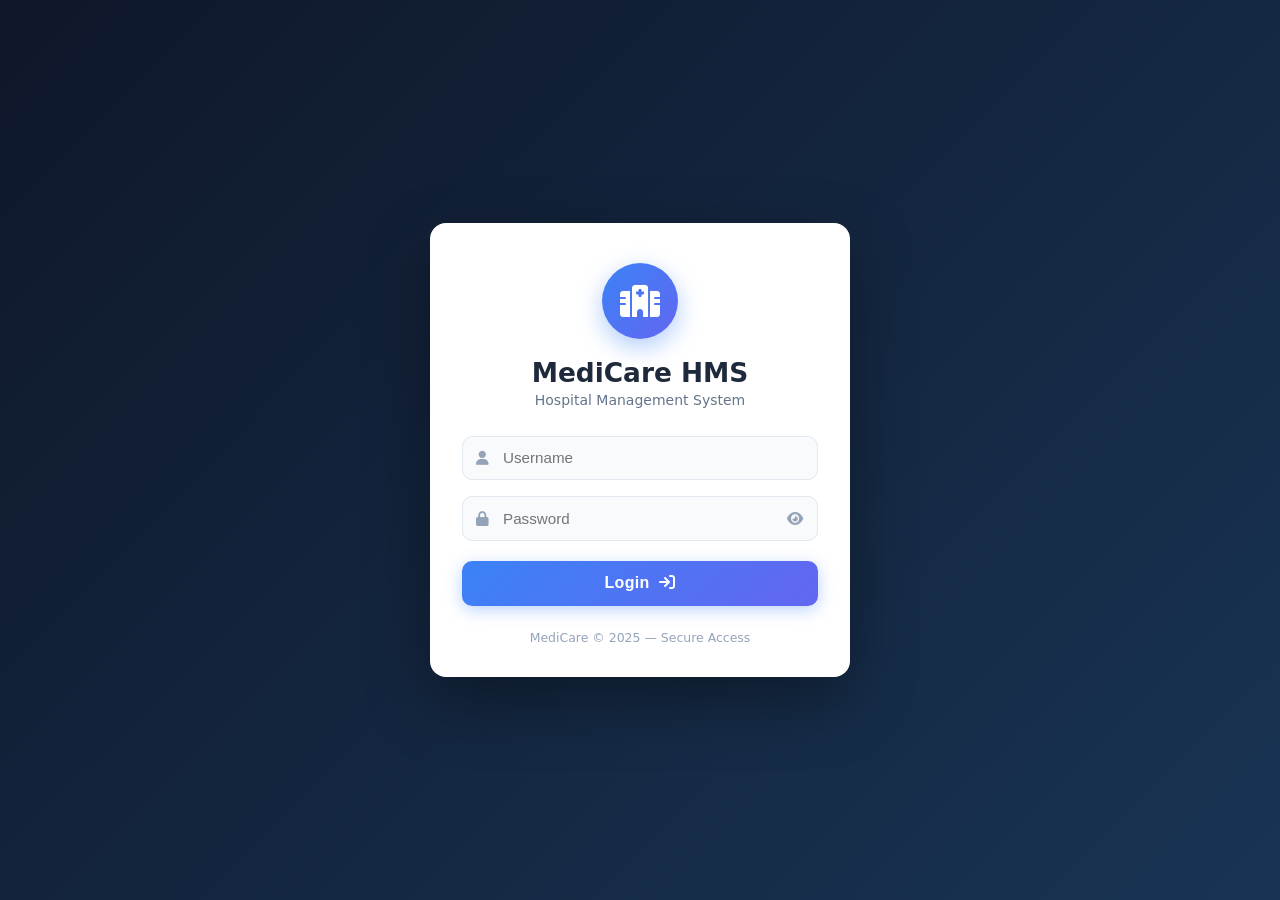
<file: index.html>
<!DOCTYPE html>
<html lang="en">
<head>
  <meta charset="UTF-8" />
  <meta name="viewport" content="width=device-width, initial-scale=1.0"/>
  <title>MediCare – Hospital Management System</title>
  <link rel="stylesheet" href="style.css"/>
  <link rel="stylesheet" href="https://cdnjs.cloudflare.com/ajax/libs/font-awesome/6.5.0/css/all.min.css"/>
</head>
<body class="light">

<!-- ═══════════════════════════ MAIN APP ═══════════════════════════ -->
<div id="app" class="app">

  <!-- Sidebar -->
  <aside class="sidebar" id="sidebar">
    <div class="sidebar-header">
      <i class="fa-solid fa-hospital"></i>
      <span class="brand">MediCare</span>
    </div>
    <nav class="sidebar-nav">
      <a href="#" class="nav-item active" data-page="dashboard"><i class="fa-solid fa-gauge-high"></i><span>Dashboard</span></a>
      <a href="#" class="nav-item" data-page="patients"><i class="fa-solid fa-bed-pulse"></i><span>Patients</span></a>
      <a href="#" class="nav-item" data-page="doctors"><i class="fa-solid fa-user-doctor"></i><span>Doctors</span></a>
      <a href="#" class="nav-item" data-page="appointments"><i class="fa-solid fa-calendar-check"></i><span>Appointments</span></a>
      <a href="#" class="nav-item" data-page="billing"><i class="fa-solid fa-file-invoice-dollar"></i><span>Billing</span></a>
    </nav>
    <div class="sidebar-footer">
      <button id="themeToggle" class="btn-icon" title="Toggle Theme"><i class="fa-solid fa-circle-half-stroke"></i></button>

    </div>
  </aside>

  <!-- Main Content -->
  <div class="main-wrap">
    <!-- Top Bar -->
    <header class="topbar">
      <button class="btn-icon" id="sidebarToggle"><i class="fa-solid fa-bars"></i></button>
      <h1 class="page-title" id="pageTitle">Dashboard</h1>
      <div class="topbar-right">
        <span class="admin-badge"><i class="fa-solid fa-circle-user"></i> Siva</span>
        <button id="logoutBtn" onclick="logoutUser()" title="Logout" style="
          display:inline-flex; align-items:center; gap:0.4rem;
          background:#ef4444; color:#fff; border:none; border-radius:8px;
          padding:0.5rem 1rem; font-size:0.85rem; font-weight:600;
          cursor:pointer; transition:background 0.2s, transform 0.2s;
        " onmouseover="this.style.background='#dc2626';this.style.transform='translateY(-1px)'" onmouseout="this.style.background='#ef4444';this.style.transform='translateY(0)'">
          <i class="fa-solid fa-right-from-bracket"></i> Logout
        </button>
      </div>
    </header>

    <!-- Notification Toast -->
    <div id="toast" class="toast hidden"></div>

    <!-- ── DASHBOARD ── -->
    <section id="page-dashboard" class="page active">
      <div class="stats-grid">
        <div class="stat-card blue">
          <div class="stat-icon"><i class="fa-solid fa-bed-pulse"></i></div>
          <div class="stat-info"><span class="stat-num" id="statPatients">0</span><span class="stat-label">Total Patients</span></div>
        </div>
        <div class="stat-card green">
          <div class="stat-icon"><i class="fa-solid fa-user-doctor"></i></div>
          <div class="stat-info"><span class="stat-num" id="statDoctors">0</span><span class="stat-label">Total Doctors</span></div>
        </div>
        <div class="stat-card orange">
          <div class="stat-icon"><i class="fa-solid fa-calendar-check"></i></div>
          <div class="stat-info"><span class="stat-num" id="statAppointments">0</span><span class="stat-label">Appointments</span></div>
        </div>
        <div class="stat-card purple">
          <div class="stat-icon"><i class="fa-solid fa-file-invoice-dollar"></i></div>
          <div class="stat-info"><span class="stat-num" id="statBills">0</span><span class="stat-label">Bills Generated</span></div>
        </div>
      </div>

      <div class="dash-grid">
        <div class="card">
          <div class="card-header"><h3><i class="fa-solid fa-clock-rotate-left"></i> Recent Appointments</h3></div>
          <div class="card-body"><table class="tbl" id="dashApptTable"><thead><tr><th>Patient</th><th>Doctor</th><th>Date</th><th>Status</th></tr></thead><tbody></tbody></table></div>
        </div>
        <div class="card">
          <div class="card-header"><h3><i class="fa-solid fa-user-doctor"></i> Available Doctors</h3></div>
          <div class="card-body"><table class="tbl" id="dashDocTable"><thead><tr><th>Name</th><th>Specialization</th><th>Status</th></tr></thead><tbody></tbody></table></div>
        </div>
      </div>
    </section>

    <!-- ── PATIENTS ── -->
    <section id="page-patients" class="page">
      <div class="page-actions">
        <input type="text" class="search-input" id="patientSearch" placeholder="Search patients…"/>
        <button class="btn-primary" onclick="openModal('patientModal')"><i class="fa-solid fa-plus"></i> Add Patient</button>
      </div>
      <div class="card">
        <div class="card-body">
          <table class="tbl" id="patientTable">
            <thead><tr><th>#</th><th>Name</th><th>Age</th><th>Gender</th><th>Blood</th><th>Phone</th><th>Actions</th></tr></thead>
            <tbody></tbody>
          </table>
        </div>
      </div>
    </section>

    <!-- ── DOCTORS ── -->
    <section id="page-doctors" class="page">
      <div class="page-actions">
        <input type="text" class="search-input" id="doctorSearch" placeholder="Search doctors…"/>
        <button class="btn-primary" onclick="openModal('doctorModal')"><i class="fa-solid fa-plus"></i> Add Doctor</button>
      </div>
      <div class="card">
        <div class="card-body">
          <table class="tbl" id="doctorTable">
            <thead><tr><th>#</th><th>Name</th><th>Specialization</th><th>Phone</th><th>Availability</th><th>Actions</th></tr></thead>
            <tbody></tbody>
          </table>
        </div>
      </div>
    </section>

    <!-- ── APPOINTMENTS ── -->
    <section id="page-appointments" class="page">
      <div class="page-actions">
        <input type="text" class="search-input" id="apptSearch" placeholder="Search appointments…"/>
        <button class="btn-primary" onclick="openModal('apptModal')"><i class="fa-solid fa-plus"></i> Book Appointment</button>
      </div>
      <div class="card">
        <div class="card-body">
          <table class="tbl" id="apptTable">
            <thead><tr><th>#</th><th>Patient</th><th>Doctor</th><th>Date & Time</th><th>Reason</th><th>Status</th><th>Actions</th></tr></thead>
            <tbody></tbody>
          </table>
        </div>
      </div>
    </section>

    <!-- ── BILLING ── -->
    <section id="page-billing" class="page">
      <div class="page-actions">
        <input type="text" class="search-input" id="billSearch" placeholder="Search bills…"/>
        <button class="btn-primary" onclick="openModal('billModal')"><i class="fa-solid fa-plus"></i> Generate Bill</button>
      </div>
      <div class="card">
        <div class="card-body">
          <table class="tbl" id="billTable">
            <thead><tr><th>#</th><th>Patient</th><th>Service</th><th>Amount</th><th>Date</th><th>Status</th><th>Actions</th></tr></thead>
            <tbody></tbody>
          </table>
        </div>
      </div>
    </section>
  </div><!-- /main-wrap -->
</div><!-- /app -->

<!-- ═══════════════════════════ MODALS ═══════════════════════════ -->

<!-- Patient Modal -->
<div id="patientModal" class="modal-overlay hidden">
  <div class="modal">
    <div class="modal-header">
      <h3 id="patientModalTitle">Add Patient</h3>
      <button class="btn-icon" onclick="closeModal('patientModal')"><i class="fa-solid fa-xmark"></i></button>
    </div>
    <form id="patientForm" novalidate>
      <input type="hidden" id="patientId"/>
      <div class="form-grid">
        <div class="form-group"><label>Full Name *</label><input type="text" id="pName" placeholder="John Doe"/></div>
        <div class="form-group"><label>Age *</label><input type="number" id="pAge" placeholder="25" min="0" max="150"/></div>
        <div class="form-group"><label>Gender *</label>
          <select id="pGender"><option value="">Select</option><option>Male</option><option>Female</option><option>Other</option></select>
        </div>
        <div class="form-group"><label>Blood Group</label>
          <select id="pBlood"><option value="">Select</option><option>A+</option><option>A-</option><option>B+</option><option>B-</option><option>O+</option><option>O-</option><option>AB+</option><option>AB-</option></select>
        </div>
        <div class="form-group"><label>Phone *</label><input type="tel" id="pPhone" placeholder="0300-0000000"/></div>
        <div class="form-group"><label>Email</label><input type="email" id="pEmail" placeholder="john@email.com"/></div>
        <div class="form-group full"><label>Address</label><input type="text" id="pAddress" placeholder="Street, City"/></div>
      </div>
      <div class="modal-footer">
        <button type="button" class="btn-secondary" onclick="closeModal('patientModal')">Cancel</button>
        <button type="submit" class="btn-primary">Save Patient</button>
      </div>
    </form>
  </div>
</div>

<!-- Doctor Modal -->
<div id="doctorModal" class="modal-overlay hidden">
  <div class="modal">
    <div class="modal-header">
      <h3 id="doctorModalTitle">Add Doctor</h3>
      <button class="btn-icon" onclick="closeModal('doctorModal')"><i class="fa-solid fa-xmark"></i></button>
    </div>
    <form id="doctorForm" novalidate>
      <input type="hidden" id="doctorId"/>
      <div class="form-grid">
        <div class="form-group"><label>Full Name *</label><input type="text" id="dName" placeholder="Dr. Jane Smith"/></div>
        <div class="form-group"><label>Specialization *</label><input type="text" id="dSpec" placeholder="Cardiology"/></div>
        <div class="form-group"><label>Phone *</label><input type="tel" id="dPhone" placeholder="0300-0000000"/></div>
        <div class="form-group"><label>Email</label><input type="email" id="dEmail" placeholder="dr.jane@hospital.com"/></div>
        <div class="form-group"><label>Availability *</label>
          <select id="dAvail"><option value="">Select</option><option>Available</option><option>Busy</option><option>On Leave</option></select>
        </div>
        <div class="form-group"><label>Experience (yrs)</label><input type="number" id="dExp" placeholder="5" min="0"/></div>
      </div>
      <div class="modal-footer">
        <button type="button" class="btn-secondary" onclick="closeModal('doctorModal')">Cancel</button>
        <button type="submit" class="btn-primary">Save Doctor</button>
      </div>
    </form>
  </div>
</div>

<!-- Appointment Modal -->
<div id="apptModal" class="modal-overlay hidden">
  <div class="modal">
    <div class="modal-header">
      <h3 id="apptModalTitle">Book Appointment</h3>
      <button class="btn-icon" onclick="closeModal('apptModal')"><i class="fa-solid fa-xmark"></i></button>
    </div>
    <form id="apptForm" novalidate>
      <input type="hidden" id="apptId"/>
      <div class="form-grid">
        <div class="form-group"><label>Patient *</label>
          <select id="apptPatient"><option value="">Select Patient</option></select>
        </div>
        <div class="form-group"><label>Doctor *</label>
          <select id="apptDoctor"><option value="">Select Doctor</option></select>
        </div>
        <div class="form-group"><label>Date *</label><input type="date" id="apptDate"/></div>
        <div class="form-group"><label>Time *</label><input type="time" id="apptTime"/></div>
        <div class="form-group full"><label>Reason</label><input type="text" id="apptReason" placeholder="Routine checkup…"/></div>
        <div class="form-group"><label>Status</label>
          <select id="apptStatus"><option>Scheduled</option><option>Completed</option><option>Cancelled</option></select>
        </div>
      </div>
      <div class="modal-footer">
        <button type="button" class="btn-secondary" onclick="closeModal('apptModal')">Cancel</button>
        <button type="submit" class="btn-primary">Save Appointment</button>
      </div>
    </form>
  </div>
</div>

<!-- Bill Modal -->
<div id="billModal" class="modal-overlay hidden">
  <div class="modal">
    <div class="modal-header">
      <h3 id="billModalTitle">Generate Bill</h3>
      <button class="btn-icon" onclick="closeModal('billModal')"><i class="fa-solid fa-xmark"></i></button>
    </div>
    <form id="billForm" novalidate>
      <input type="hidden" id="billId"/>
      <div class="form-grid">
        <div class="form-group"><label>Patient *</label>
          <select id="billPatient"><option value="">Select Patient</option></select>
        </div>
        <div class="form-group"><label>Service *</label><input type="text" id="billService" placeholder="Consultation, Surgery…"/></div>
        <div class="form-group"><label>Amount (PKR) *</label><input type="number" id="billAmount" placeholder="5000" min="0"/></div>
        <div class="form-group"><label>Date *</label><input type="date" id="billDate"/></div>
        <div class="form-group"><label>Payment Status</label>
          <select id="billStatus"><option>Pending</option><option>Paid</option><option>Partial</option></select>
        </div>
        <div class="form-group"><label>Notes</label><input type="text" id="billNotes" placeholder="Optional notes…"/></div>
      </div>
      <div class="modal-footer">
        <button type="button" class="btn-secondary" onclick="closeModal('billModal')">Cancel</button>
        <button type="submit" class="btn-primary">Generate Bill</button>
      </div>
    </form>
  </div>
</div>

<!-- Confirm Delete Modal -->
<div id="confirmModal" class="modal-overlay hidden">
  <div class="modal modal-sm">
    <div class="modal-header">
      <h3><i class="fa-solid fa-triangle-exclamation"></i> Confirm Delete</h3>
      <button class="btn-icon" onclick="closeModal('confirmModal')"><i class="fa-solid fa-xmark"></i></button>
    </div>
    <div class="modal-body"><p>Are you sure you want to delete this record? This action cannot be undone.</p></div>
    <div class="modal-footer">
      <button class="btn-secondary" onclick="closeModal('confirmModal')">Cancel</button>
      <button class="btn-danger" id="confirmDeleteBtn">Delete</button>
    </div>
  </div>
</div>

<script src="script.js"></script>
</body>
</html>
</file>
<file: style.css>
/* ═══════════════════════════════════════════════
   MediCare HMS – style.css
   ═══════════════════════════════════════════════ */

/* ── CSS Variables ── */
:root {
  --bg: #f0f4f8;
  --surface: #ffffff;
  --surface2: #f8fafc;
  --border: #e2e8f0;
  --text: #1e293b;
  --text-muted: #64748b;
  --sidebar-bg: #0f172a;
  --sidebar-text: #94a3b8;
  --sidebar-active: #3b82f6;
  --sidebar-hover: #1e293b;
  --blue: #3b82f6;
  --green: #22c55e;
  --orange: #f97316;
  --purple: #a855f7;
  --red: #ef4444;
  --shadow: 0 1px 3px rgba(0,0,0,.08), 0 4px 16px rgba(0,0,0,.06);
  --radius: 12px;
  --transition: .2s ease;
}

body.dark {
  --bg: #0f172a;
  --surface: #1e293b;
  --surface2: #162032;
  --border: #334155;
  --text: #f1f5f9;
  --text-muted: #94a3b8;
  --sidebar-bg: #020617;
  --shadow: 0 1px 3px rgba(0,0,0,.3), 0 4px 16px rgba(0,0,0,.2);
}

/* ── Reset & Base ── */
*, *::before, *::after { box-sizing: border-box; margin: 0; padding: 0; }
body { font-family: 'Segoe UI', system-ui, sans-serif; background: var(--bg); color: var(--text); transition: background var(--transition), color var(--transition); }
a { text-decoration: none; color: inherit; }
input, select, button, textarea { font-family: inherit; font-size: .9rem; }
.hidden { display: none !important; }

/* ── Scrollbar ── */
::-webkit-scrollbar { width: 6px; height: 6px; }
::-webkit-scrollbar-track { background: transparent; }
::-webkit-scrollbar-thumb { background: var(--border); border-radius: 99px; }

/* ══════════════════════════════════════
   APP LAYOUT
══════════════════════════════════════ */
.app { display: flex; min-height: 100vh; }

/* ── Sidebar ── */
.sidebar {
  width: 240px; min-height: 100vh;
  background: var(--sidebar-bg);
  display: flex; flex-direction: column;
  position: fixed; left: 0; top: 0; bottom: 0;
  z-index: 100;
  transition: width var(--transition), transform var(--transition);
}
.sidebar.collapsed { width: 64px; }
.sidebar.collapsed .brand,
.sidebar.collapsed .nav-item span { display: none; }
.sidebar.collapsed .nav-item { justify-content: center; }

.sidebar-header {
  padding: 1.25rem 1rem;
  display: flex; align-items: center; gap: .75rem;
  border-bottom: 1px solid rgba(255,255,255,.06);
  font-size: 1.2rem; font-weight: 700; color: #fff;
}
.sidebar-header i { font-size: 1.5rem; color: var(--blue); flex-shrink: 0; }

.sidebar-nav { flex: 1; padding: .75rem 0; overflow-y: auto; }
.nav-item {
  display: flex; align-items: center; gap: .75rem;
  padding: .75rem 1rem;
  color: var(--sidebar-text);
  border-left: 3px solid transparent;
  transition: all var(--transition);
  cursor: pointer;
  white-space: nowrap;
}
.nav-item i { font-size: 1rem; flex-shrink: 0; width: 20px; text-align: center; }
.nav-item:hover { background: var(--sidebar-hover); color: #fff; }
.nav-item.active { background: rgba(59,130,246,.15); color: var(--blue); border-left-color: var(--blue); }

.sidebar-footer {
  padding: .75rem 1rem;
  border-top: 1px solid rgba(255,255,255,.06);
  display: flex; gap: .5rem;
}

/* ── Main Wrap ── */
.main-wrap {
  flex: 1;
  margin-left: 240px;
  display: flex; flex-direction: column;
  min-height: 100vh;
  transition: margin-left var(--transition);
}
.main-wrap.expanded { margin-left: 64px; }

/* ── Topbar ── */
.topbar {
  background: var(--surface);
  border-bottom: 1px solid var(--border);
  padding: .875rem 1.5rem;
  display: flex; align-items: center; gap: 1rem;
  position: sticky; top: 0; z-index: 50;
  box-shadow: var(--shadow);
}
.page-title { font-size: 1.1rem; font-weight: 600; flex: 1; }
.topbar-right { display: flex; align-items: center; gap: .75rem; }
.admin-badge {
  display: flex; align-items: center; gap: .4rem;
  background: var(--surface2); border: 1px solid var(--border);
  padding: .4rem .85rem; border-radius: 99px;
  font-size: .85rem; color: var(--text-muted);
}

/* ── Pages ── */
.page { display: none; padding: 1.5rem; animation: fadeIn .3s ease; }
.page.active { display: block; }

/* ── Stats Grid ── */
.stats-grid {
  display: grid;
  grid-template-columns: repeat(auto-fit, minmax(200px, 1fr));
  gap: 1rem; margin-bottom: 1.5rem;
}
.stat-card {
  background: var(--surface);
  border-radius: var(--radius);
  padding: 1.25rem;
  display: flex; align-items: center; gap: 1rem;
  box-shadow: var(--shadow);
  transition: transform var(--transition), box-shadow var(--transition);
  border-left: 4px solid transparent;
}
.stat-card:hover { transform: translateY(-3px); box-shadow: 0 8px 24px rgba(0,0,0,.1); }
.stat-card.blue  { border-left-color: var(--blue); }
.stat-card.green { border-left-color: var(--green); }
.stat-card.orange{ border-left-color: var(--orange); }
.stat-card.purple{ border-left-color: var(--purple); }

.stat-icon {
  width: 52px; height: 52px; border-radius: 12px;
  display: flex; align-items: center; justify-content: center;
  font-size: 1.4rem; flex-shrink: 0;
}
.blue  .stat-icon { background: rgba(59,130,246,.12);  color: var(--blue); }
.green .stat-icon { background: rgba(34,197,94,.12);   color: var(--green); }
.orange.stat-icon { background: rgba(249,115,22,.12);  color: var(--orange); }
.purple .stat-icon{ background: rgba(168,85,247,.12);  color: var(--purple); }

.stat-num  { font-size: 1.8rem; font-weight: 700; line-height: 1; display: block; }
.stat-label{ font-size: .8rem; color: var(--text-muted); margin-top: .2rem; display: block; }

/* ── Dash Grid ── */
.dash-grid {
  display: grid;
  grid-template-columns: repeat(auto-fit, minmax(340px, 1fr));
  gap: 1rem;
}

/* ── Card ── */
.card {
  background: var(--surface);
  border-radius: var(--radius);
  box-shadow: var(--shadow);
  overflow: hidden;
}
.card-header {
  padding: 1rem 1.25rem;
  border-bottom: 1px solid var(--border);
}
.card-header h3 { font-size: .95rem; font-weight: 600; display: flex; align-items: center; gap: .5rem; }
.card-header h3 i { color: var(--blue); }
.card-body { padding: 0; overflow-x: auto; }

/* ── Page Actions ── */
.page-actions {
  display: flex; align-items: center; gap: .75rem;
  margin-bottom: 1rem; flex-wrap: wrap;
}
.search-input {
  flex: 1; min-width: 200px;
  padding: .65rem 1rem;
  border: 1.5px solid var(--border); border-radius: 8px;
  background: var(--surface); color: var(--text);
  transition: border-color var(--transition);
}
.search-input:focus { outline: none; border-color: var(--blue); }

/* ── Table ── */
.tbl { width: 100%; border-collapse: collapse; font-size: .875rem; }
.tbl thead th {
  background: var(--surface2);
  padding: .75rem 1rem;
  text-align: left; font-weight: 600;
  color: var(--text-muted); font-size: .8rem;
  text-transform: uppercase; letter-spacing: .04em;
  border-bottom: 1px solid var(--border);
  white-space: nowrap;
}
.tbl tbody tr {
  border-bottom: 1px solid var(--border);
  transition: background var(--transition);
}
.tbl tbody tr:last-child { border-bottom: none; }
.tbl tbody tr:hover { background: var(--surface2); }
.tbl td { padding: .75rem 1rem; vertical-align: middle; }

/* ── Badges ── */
.badge {
  display: inline-block;
  padding: .25rem .65rem;
  border-radius: 99px;
  font-size: .75rem; font-weight: 600;
}
.badge-green  { background: rgba(34,197,94,.12);  color: #16a34a; }
.badge-blue   { background: rgba(59,130,246,.12);  color: #2563eb; }
.badge-orange { background: rgba(249,115,22,.12);  color: #ea580c; }
.badge-red    { background: rgba(239,68,68,.12);   color: #dc2626; }
.badge-purple { background: rgba(168,85,247,.12);  color: #9333ea; }
.badge-gray   { background: rgba(100,116,139,.12); color: #475569; }

/* ── Buttons ── */
.btn-primary {
  background: var(--blue); color: #fff;
  border: none; border-radius: 8px;
  padding: .65rem 1.25rem;
  cursor: pointer; font-weight: 600;
  display: inline-flex; align-items: center; gap: .4rem;
  transition: background var(--transition), transform var(--transition);
  white-space: nowrap;
}
.btn-primary:hover { background: #2563eb; transform: translateY(-1px); }
.btn-secondary {
  background: var(--surface2); color: var(--text);
  border: 1.5px solid var(--border); border-radius: 8px;
  padding: .65rem 1.25rem;
  cursor: pointer; font-weight: 600;
  transition: background var(--transition);
}
.btn-secondary:hover { background: var(--border); }
.btn-danger {
  background: var(--red); color: #fff;
  border: none; border-radius: 8px;
  padding: .65rem 1.25rem;
  cursor: pointer; font-weight: 600;
  transition: background var(--transition);
}
.btn-danger:hover { background: #dc2626; }
.btn-icon {
  background: transparent; border: none;
  color: var(--sidebar-text); cursor: pointer;
  padding: .5rem; border-radius: 8px;
  font-size: 1rem;
  transition: background var(--transition), color var(--transition);
}
.btn-icon:hover { background: rgba(255,255,255,.08); color: #fff; }
.full-width { width: 100%; justify-content: center; }

/* Action buttons in table */
.action-btns { display: flex; gap: .4rem; }
.btn-edit, .btn-del {
  border: none; border-radius: 6px;
  padding: .35rem .65rem; cursor: pointer;
  font-size: .8rem; font-weight: 600;
  transition: opacity var(--transition);
}
.btn-edit { background: rgba(59,130,246,.12); color: var(--blue); }
.btn-del  { background: rgba(239,68,68,.12);  color: var(--red); }
.btn-edit:hover, .btn-del:hover { opacity: .75; }

/* ── Modals ── */
.modal-overlay {
  position: fixed; inset: 0;
  background: rgba(0,0,0,.5);
  display: flex; align-items: center; justify-content: center;
  z-index: 200; padding: 1rem;
  animation: fadeIn .2s ease;
}
.modal {
  background: var(--surface);
  border-radius: var(--radius);
  width: 100%; max-width: 560px;
  max-height: 90vh; overflow-y: auto;
  box-shadow: 0 20px 60px rgba(0,0,0,.3);
  animation: slideUp .25s ease;
}
.modal-sm { max-width: 400px; }
.modal-header {
  display: flex; align-items: center; justify-content: space-between;
  padding: 1.25rem 1.5rem;
  border-bottom: 1px solid var(--border);
}
.modal-header h3 { font-size: 1rem; font-weight: 700; display: flex; align-items: center; gap: .5rem; }
.modal-header .btn-icon { color: var(--text-muted); }
.modal-header .btn-icon:hover { background: var(--surface2); color: var(--text); }
.modal-body { padding: 1.25rem 1.5rem; color: var(--text-muted); }
.modal-footer {
  display: flex; justify-content: flex-end; gap: .75rem;
  padding: 1rem 1.5rem;
  border-top: 1px solid var(--border);
}

/* ── Forms ── */
.form-grid {
  display: grid;
  grid-template-columns: 1fr 1fr;
  gap: .875rem;
  padding: 1.25rem 1.5rem;
}
.form-group { display: flex; flex-direction: column; gap: .35rem; }
.form-group.full { grid-column: 1 / -1; }
.form-group label { font-size: .8rem; font-weight: 600; color: var(--text-muted); }
.form-group input,
.form-group select {
  padding: .65rem .85rem;
  border: 1.5px solid var(--border); border-radius: 8px;
  background: var(--surface2); color: var(--text);
  transition: border-color var(--transition);
}
.form-group input:focus,
.form-group select:focus { outline: none; border-color: var(--blue); }
.form-group input.error,
.form-group select.error { border-color: var(--red); }

/* ── Toast ── */
.toast {
  position: fixed; bottom: 1.5rem; right: 1.5rem;
  background: var(--surface);
  border-radius: 10px;
  padding: .875rem 1.25rem;
  box-shadow: 0 8px 32px rgba(0,0,0,.2);
  display: flex; align-items: center; gap: .75rem;
  font-size: .9rem; font-weight: 500;
  z-index: 999;
  animation: slideLeft .3s ease;
  border-left: 4px solid var(--green);
  min-width: 260px;
}
.toast.error { border-left-color: var(--red); }
.toast i { font-size: 1.1rem; }
.toast.success i { color: var(--green); }
.toast.error   i { color: var(--red); }

/* ── Animations ── */
@keyframes fadeIn   { from { opacity: 0; } to { opacity: 1; } }
@keyframes slideUp  { from { opacity: 0; transform: translateY(20px); } to { opacity: 1; transform: translateY(0); } }
@keyframes slideLeft{ from { opacity: 0; transform: translateX(40px); } to { opacity: 1; transform: translateX(0); } }

/* ── Loading Spinner ── */
.spinner {
  width: 36px; height: 36px;
  border: 3px solid var(--border);
  border-top-color: var(--blue);
  border-radius: 50%;
  animation: spin .7s linear infinite;
  margin: 2rem auto;
}
@keyframes spin { to { transform: rotate(360deg); } }

/* ── Empty State ── */
.empty-row td {
  text-align: center; padding: 2.5rem !important;
  color: var(--text-muted); font-size: .9rem;
}

/* ══════════════════════════════════════
   RESPONSIVE
══════════════════════════════════════ */
@media (max-width: 768px) {
  .sidebar { transform: translateX(-100%); width: 240px !important; }
  .sidebar.mobile-open { transform: translateX(0); }
  .main-wrap { margin-left: 0 !important; }
  .form-grid { grid-template-columns: 1fr; }
  .form-group.full { grid-column: 1; }
  .stats-grid { grid-template-columns: 1fr 1fr; }
  .dash-grid { grid-template-columns: 1fr; }
  .page { padding: 1rem; }
  .topbar { padding: .75rem 1rem; }
}
@media (max-width: 480px) {
  .stats-grid { grid-template-columns: 1fr; }
  .page-actions { flex-direction: column; align-items: stretch; }
  .search-input { min-width: unset; }
}
</file>
<file: login.css>
/* ═══════════════════════════════════════════════
   MediCare HMS – login.css
   ═══════════════════════════════════════════════ */

*, *::before, *::after { box-sizing: border-box; margin: 0; padding: 0; }

body {
  font-family: 'Segoe UI', system-ui, sans-serif;
  min-height: 100vh;
  display: flex;
  align-items: center;
  justify-content: center;
  /* Animated gradient background */
  background: linear-gradient(135deg, #0f172a 0%, #1a3a5c 40%, #0f2744 70%, #0f172a 100%);
  background-size: 300% 300%;
  animation: bgShift 10s ease infinite;
  padding: 1rem;
}

@keyframes bgShift {
  0%   { background-position: 0% 50%; }
  50%  { background-position: 100% 50%; }
  100% { background-position: 0% 50%; }
}

/* ── Card ── */
.login-wrapper {
  width: 100%;
  display: flex;
  justify-content: center;
}

.login-card {
  background: #ffffff;
  border-radius: 16px;
  padding: 2.5rem 2rem 2rem;
  width: 100%;
  max-width: 420px;
  box-shadow: 0 24px 64px rgba(0, 0, 0, 0.35);
  text-align: center;
  animation: slideUp 0.45s cubic-bezier(0.16, 1, 0.3, 1);
}

@keyframes slideUp {
  from { opacity: 0; transform: translateY(30px); }
  to   { opacity: 1; transform: translateY(0); }
}

/* ── Logo ── */
.login-logo {
  width: 76px;
  height: 76px;
  background: linear-gradient(135deg, #3b82f6, #6366f1);
  border-radius: 50%;
  display: flex;
  align-items: center;
  justify-content: center;
  margin: 0 auto 1.1rem;
  font-size: 2rem;
  color: #fff;
  box-shadow: 0 8px 24px rgba(59, 130, 246, 0.4);
  animation: pulse 2.5s ease infinite;
}

@keyframes pulse {
  0%, 100% { box-shadow: 0 8px 24px rgba(59, 130, 246, 0.4); }
  50%       { box-shadow: 0 8px 36px rgba(59, 130, 246, 0.7); }
}

.login-card h2 {
  font-size: 1.65rem;
  font-weight: 700;
  color: #1e293b;
  margin-bottom: 0.25rem;
}

.login-sub {
  font-size: 0.875rem;
  color: #64748b;
  margin-bottom: 1.75rem;
}

/* ── Input Group ── */
.input-group {
  position: relative;
  margin-bottom: 1rem;
  text-align: left;
}

.input-group > i:first-child {
  position: absolute;
  left: 0.9rem;
  top: 50%;
  transform: translateY(-50%);
  color: #94a3b8;
  font-size: 0.9rem;
  pointer-events: none;
}

.input-group input {
  width: 100%;
  padding: 0.8rem 2.8rem 0.8rem 2.5rem;
  border: 1.5px solid #e2e8f0;
  border-radius: 10px;
  font-size: 0.95rem;
  color: #1e293b;
  background: #f8fafc;
  transition: border-color 0.2s, box-shadow 0.2s;
  outline: none;
}

.input-group input:focus {
  border-color: #3b82f6;
  box-shadow: 0 0 0 3px rgba(59, 130, 246, 0.12);
  background: #fff;
}

.input-group input.input-error {
  border-color: #ef4444;
  box-shadow: 0 0 0 3px rgba(239, 68, 68, 0.1);
}

/* ── Password Toggle ── */
.toggle-pass {
  position: absolute;
  right: 0.75rem;
  top: 50%;
  transform: translateY(-50%);
  background: none;
  border: none;
  cursor: pointer;
  color: #94a3b8;
  font-size: 0.9rem;
  padding: 0.2rem;
  transition: color 0.2s;
}
.toggle-pass:hover { color: #3b82f6; }

/* ── Error Message ── */
.error-msg {
  display: flex;
  align-items: center;
  gap: 0.4rem;
  background: #fef2f2;
  border: 1px solid #fecaca;
  color: #dc2626;
  font-size: 0.85rem;
  font-weight: 500;
  padding: 0.6rem 0.9rem;
  border-radius: 8px;
  margin-bottom: 1rem;
  text-align: left;
  animation: shake 0.35s ease;
}

@keyframes shake {
  0%, 100% { transform: translateX(0); }
  25%       { transform: translateX(-6px); }
  75%       { transform: translateX(6px); }
}

.hidden { display: none !important; }

/* ── Login Button ── */
.btn-login {
  width: 100%;
  padding: 0.85rem;
  background: linear-gradient(135deg, #3b82f6, #6366f1);
  color: #fff;
  border: none;
  border-radius: 10px;
  font-size: 1rem;
  font-weight: 600;
  cursor: pointer;
  letter-spacing: 0.02em;
  transition: transform 0.18s, box-shadow 0.18s, opacity 0.18s;
  box-shadow: 0 4px 16px rgba(59, 130, 246, 0.35);
  margin-top: 0.25rem;
}

.btn-login:hover {
  transform: translateY(-2px);
  box-shadow: 0 8px 24px rgba(59, 130, 246, 0.45);
}

.btn-login:active {
  transform: translateY(0);
  opacity: 0.9;
}

/* Loading state */
.btn-login.loading {
  opacity: 0.75;
  pointer-events: none;
}

/* ── Footer ── */
.login-footer {
  margin-top: 1.5rem;
  font-size: 0.78rem;
  color: #94a3b8;
}

/* ── Responsive ── */
@media (max-width: 480px) {
  .login-card {
    padding: 2rem 1.25rem 1.5rem;
  }
  .login-card h2 { font-size: 1.4rem; }
}
</file>
